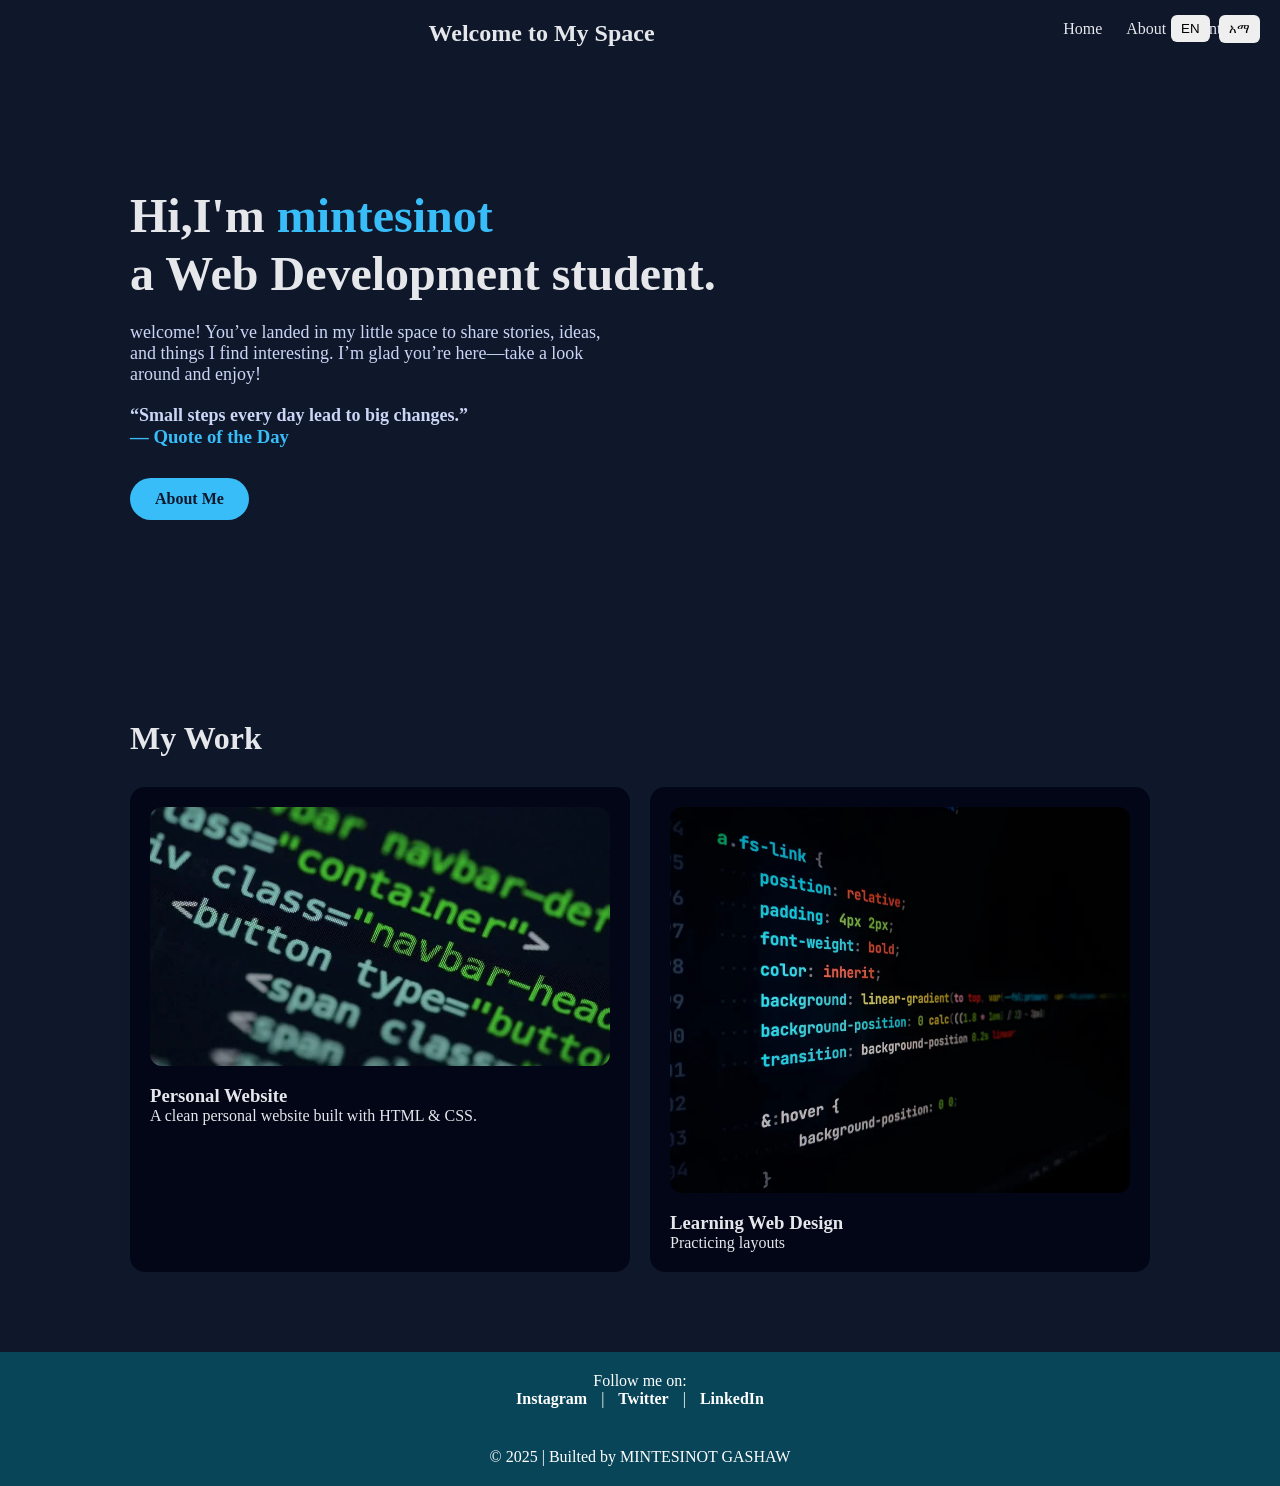
<file: index.html>
<!DOCTYPE html>
<html>
<head>
  <title><h1>Welcome to My Blog</h1>
</title>
  <link rel="stylesheet" href="style.css">
  <meta name="viewport" content="width=device-width, initial-scale=1.0">
</head>

<body>
<div class="lang-switch">
  <button onclick="setLang('en')">EN</button>
  <button onclick="setLang('am')">አማ</button>
</div>

<nav>
  <h2><h1> Welcome to My 
 Space</h1>
</h2>
  <div>
    <a href="index.html">Home</a>
    <a href="about.html">About</a>
    
    <a href="feedback.html">Contact</a>

    
  </div>
</nav>

<div class="hero">
  <h1>Hi,I'm <span>mintesinot</span><br> a Web Development student.
</h1>
  <p>
    welcome!
You’ve landed in my little space to share stories, ideas, and things I find interesting. I’m glad you’re here—take a look around and enjoy!
  </p>
  <section class="quote-box">
  <h2><p>“Small steps every day lead to big changes.”</p></h2>
 <h3> <span>— Quote of the Day</span></h3>
</section>

  <a href="about.html" class="btn">About Me</a>
</div>

<div class="section">
  <h2>My Work</h2>
  <div class="cards">

    <div class="card">
      <img src="./1.2.webp">
      <h3>Personal Website</h3>
      <p>A clean personal website built with HTML & CSS.</p>
    </div>

    <div class="card">
      <img src="./30.png">
      <h3>Learning Web Design</h3>
      <p>Practicing layouts </p>
    </div>

  </div>
</div>
<footer>
    <p>Follow me on:</p>
    <a href="https://www.instagram.com/mintesinot_gashaw" target="_blank">Instagram</a> |
    <a href="https://twitter.com/mintesinot63434" target="_blank">Twitter</a> |
    <a href="https://www.linkedin.com/in/mintesinot gashaw" target="_blank">LinkedIn</a>
</footer>

<footer>
  © 2025 | Builted by MINTESINOT GASHAW
</footer>

</body>
</html>
</file>
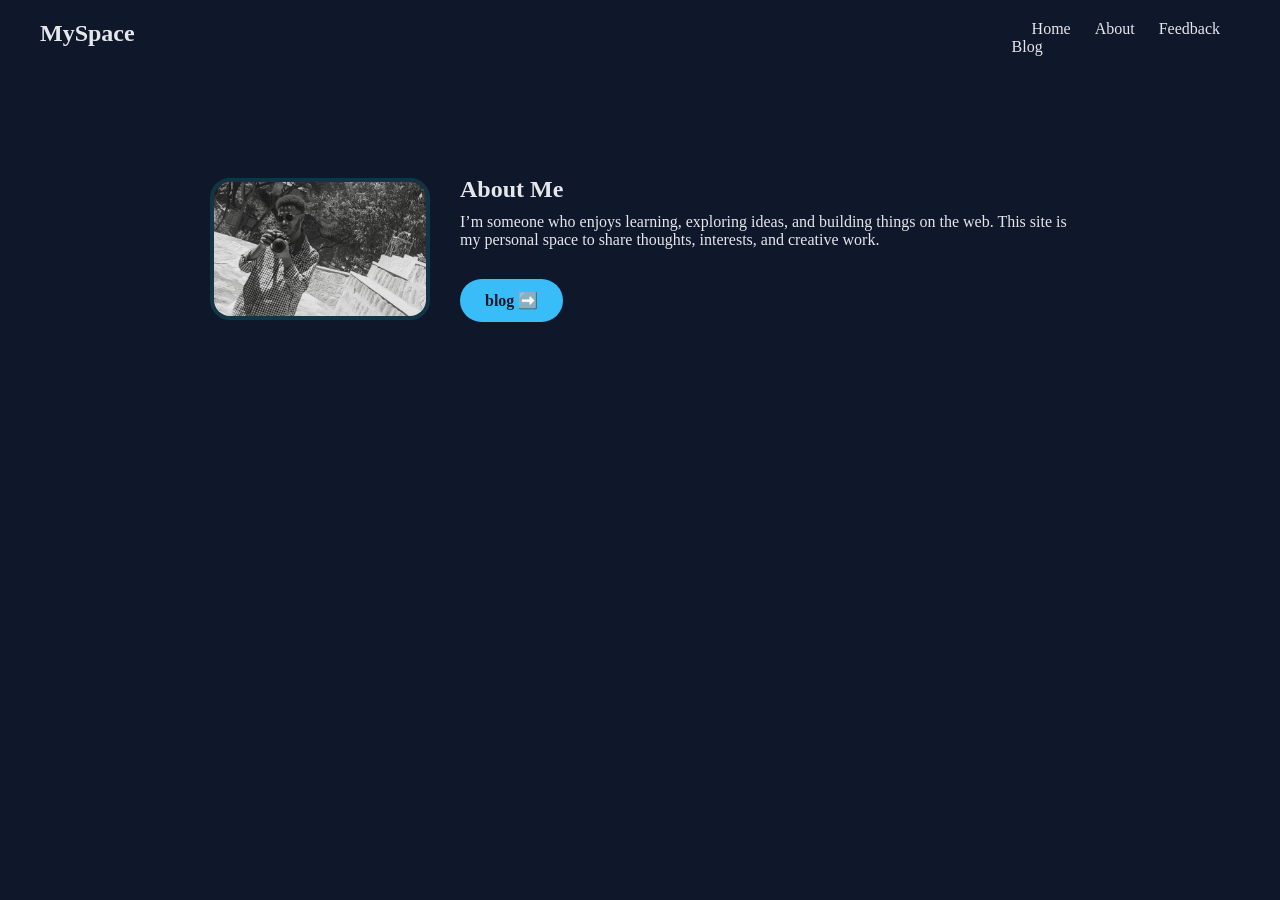
<file: about.html>
<!DOCTYPE html>
<html lang="en">
<head>
  <meta charset="UTF-8">
  <title>About Me</title>
  <link rel="stylesheet" href="style.css">
</head>
<body>

<nav>
  <h2>MySpace</h2>
  <div>
    <a href="index.html">Home</a>
    <a href="about.html">About</a>
    <a href="feedback.html">Feedback</a>
    <a href="blog.html" class="a-card">
  
  <p>Blog</p>
</a>

  </div>
</nav>

<section class="about-section">
  <img src="./me.jpg" alt="My photo">
  <div>
    <h1>About Me</h1>
    <p>
      I’m someone who enjoys learning, exploring ideas, and building things on the web.
      This site is my personal space to share thoughts, interests, and creative work.
    
    </p>
    <a href="blog.html" class="btn">blog ➡️</a>
  </div>
</section>

</body>
</html>
</file>
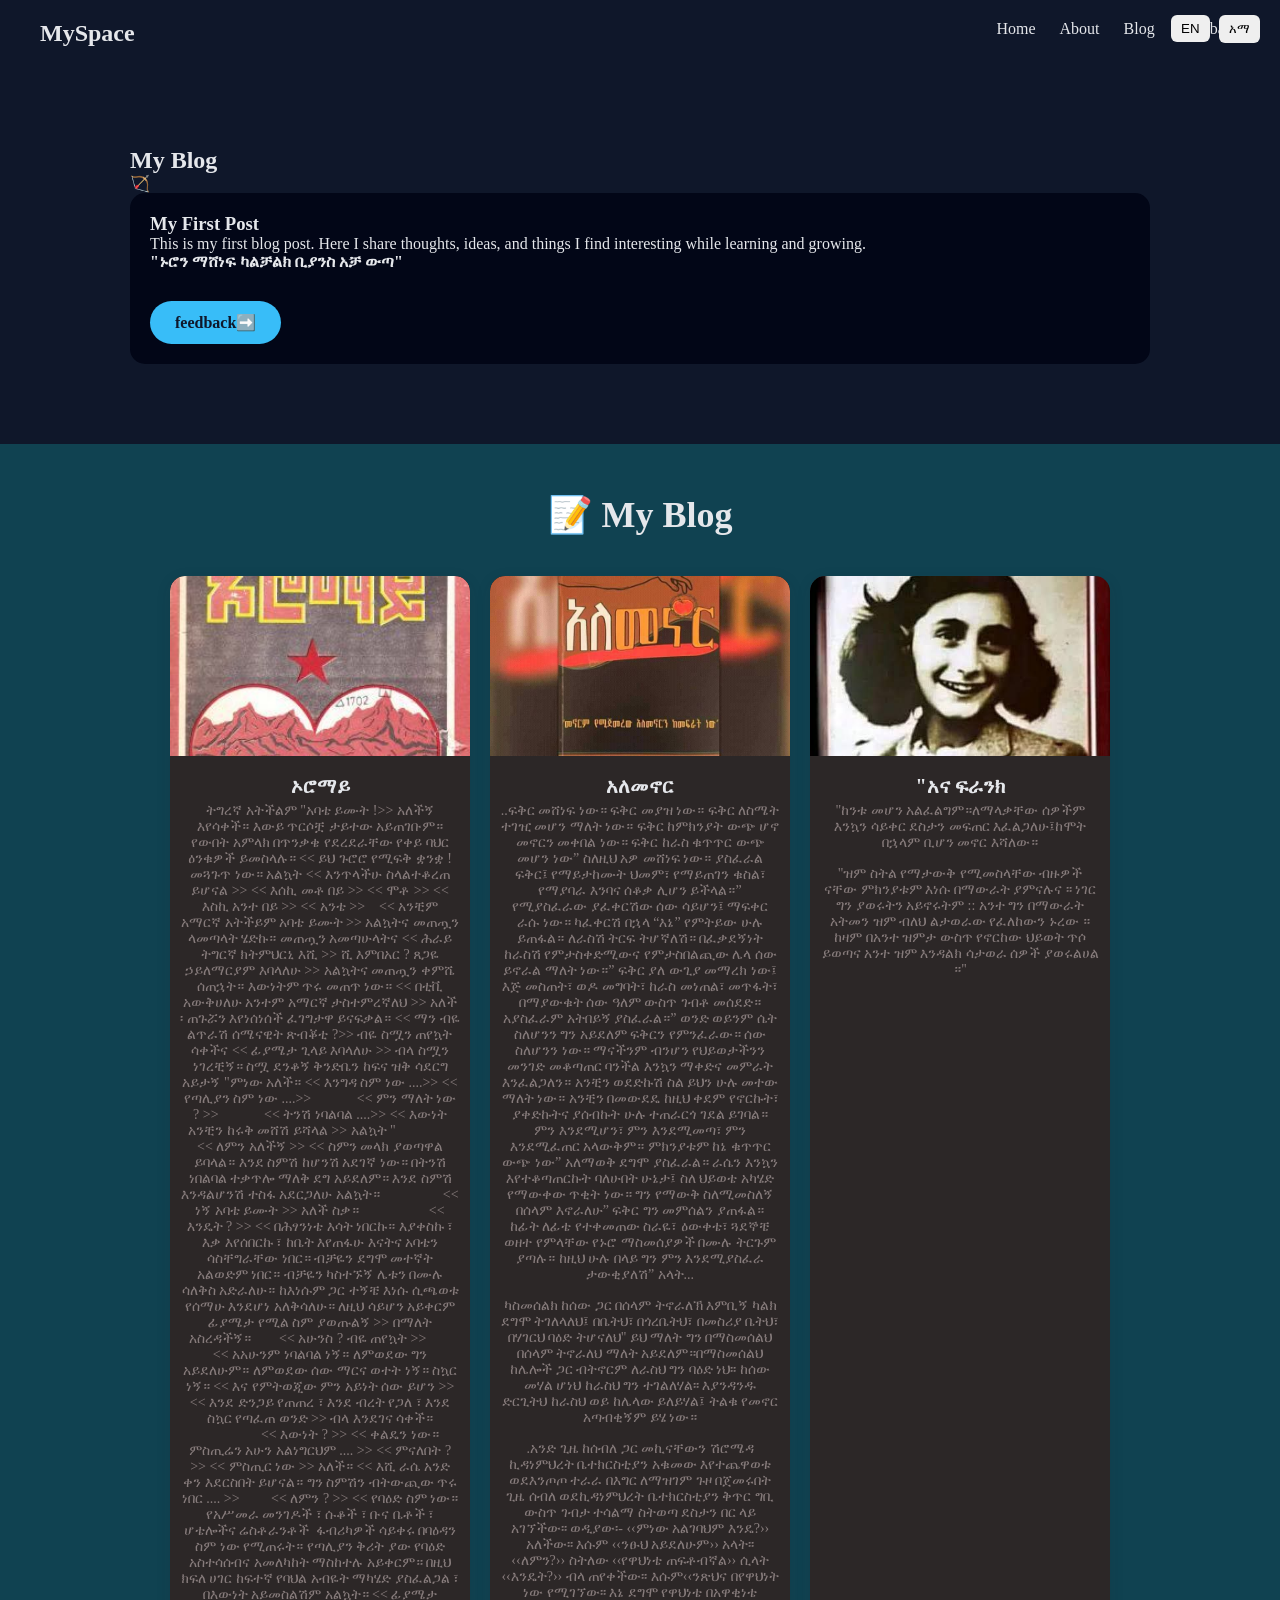
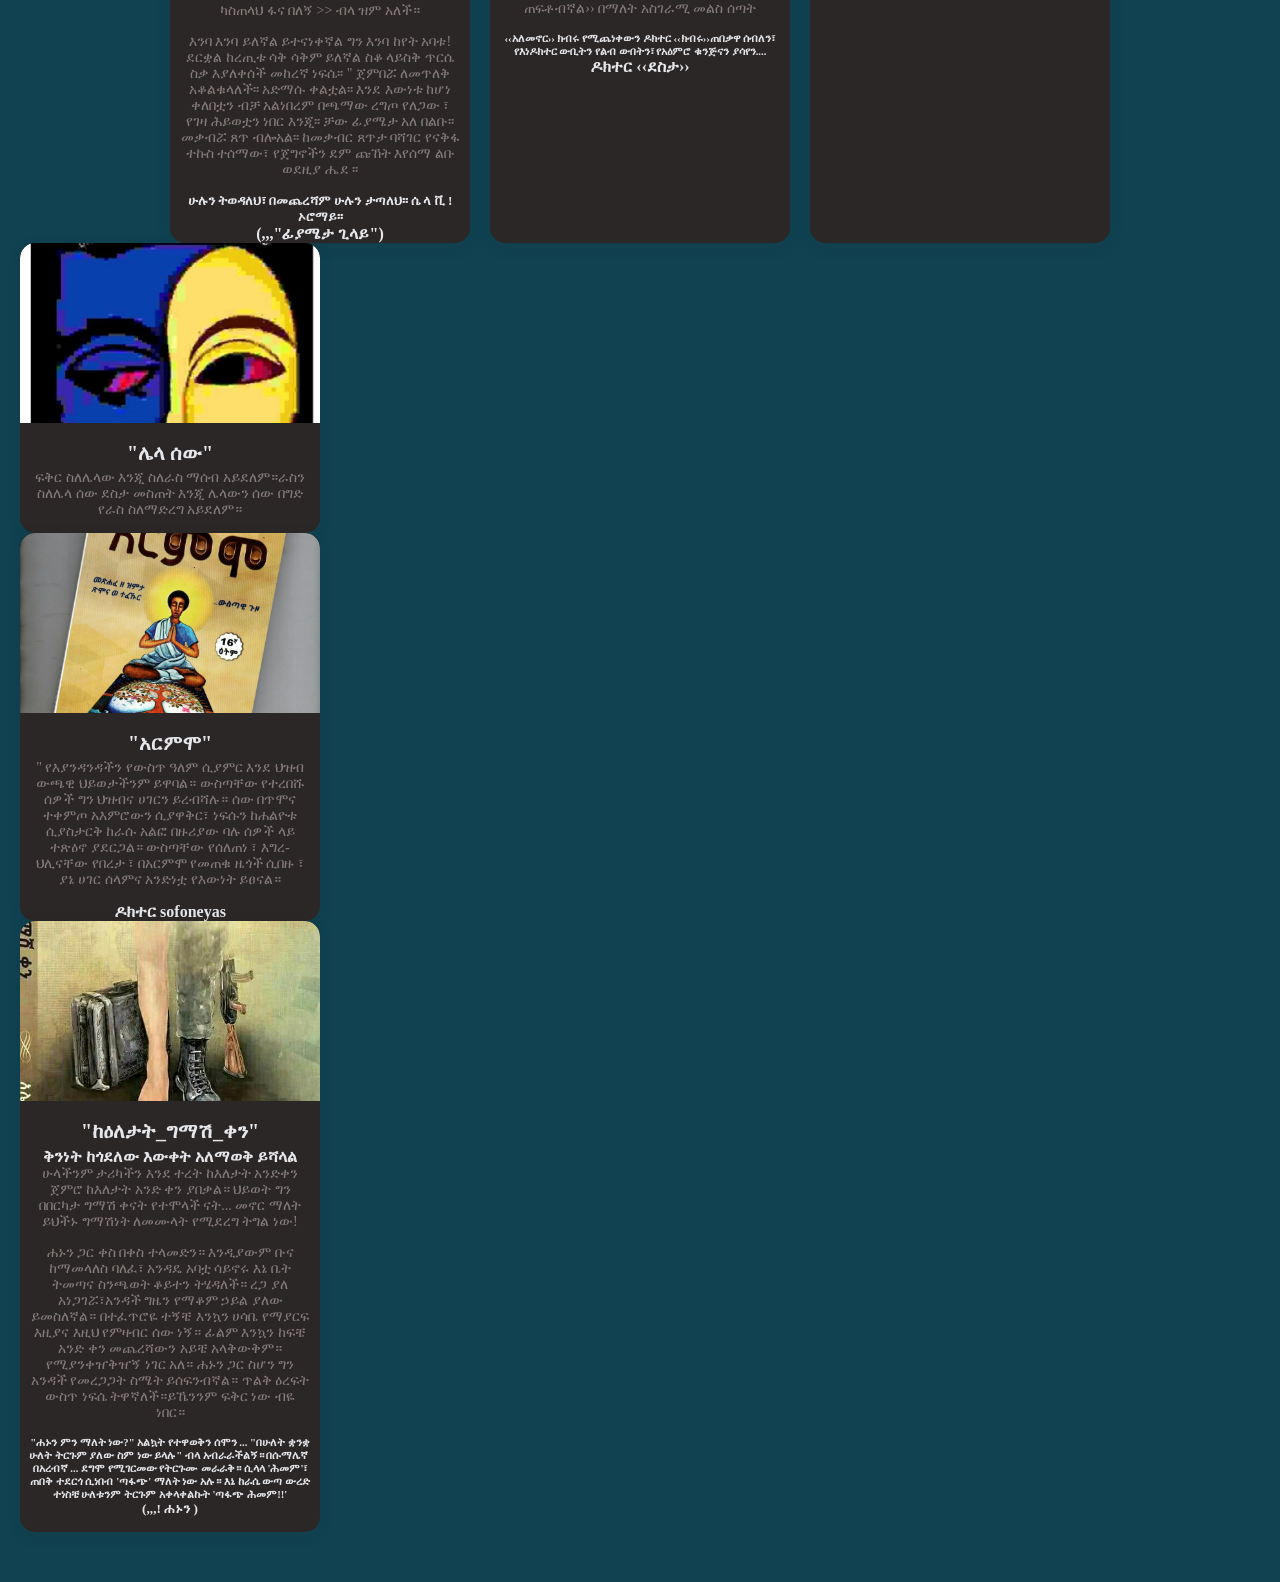
<file: blog.html>
<!DOCTYPE html>
<html>
<head>
  <title>Blog</title>
  <link rel="stylesheet" href="style.css">
</head>
<script>
  function setLang(lang) {
    document.querySelectorAll('.lang').forEach(el => {
      el.style.display = 'none';
    });
    document.querySelectorAll('.' + lang).forEach(el => {
      el.style.display = 'block';
    });
  }

  // default language
  setLang('en');
</script>

<body>
<div class="lang-switch">
  <button onclick="setLang('en')">EN</button>
  <button onclick="setLang('am')">አማ</button>
</div>

<nav>
  <h2>MySpace</h2>
  <div>
    <a href="index.html">Home</a>
    <a href="about.html">About</a>
    <a href="blog.html">Blog</a>
    <a href="feedback.html">Feedback</a>
    
  </div>
</nav>

<section class="section">
  <h1>My Blog</h1>
🏹

  <div class="card">
    <h3>My First Post</h3>
    <p>
      This is my first blog post. Here I share thoughts, ideas,
      and things I find interesting while learning and growing.
      <h4>"ኑሮን    ማሸነፍ    ካልቻልክ    ቢያንስ    አቻ    ውጣ"</h4>
    </p>
    <a href="feedback.html" class="btn">feedback➡️</a>
  </div>

</section>

</body>
</html>
<section id="blog">
    <h2>📝 My Blog</h2>
    <div class="blog-container">
        <!-- Blog Card 1 -->
        <div class="blog-card">
            <img src="./oooo6.jpg" alt="Blog 1">
            <h3>ኦሮማይ</h3>
            <p>ትግረኛ አትችልም "አባቴ ይሙት !>> አለችኝ እየሳቀች። እውይ ጥርሶቿ ታይተው አይጠገቡም። የውበት አምላክ በጥንቃቄ የደረደራቸው የቀይ ባህር ዕንቁዎች ይመስላሉ።

<< ይህ ጉሮሮ የሚፍቅ ቋንቋ ! መጓጉጥ ነው። አልኳት 
<< እንጥላችሁ ስላልተቆረጠ ይሆናል >>
<< እሰኪ መቶ በይ >>
<< ሞቶ >>
<< እስኪ አንተ በይ >>
<< አንቴ >>
   << አንቺም አማርኛ አትችይም አባቴ ይሙት >> አልኳትና መጠጧን ላመጣላት ሄድኩ።

መጠጧን አመጣሁላትና << ሕራይ ትግርኛ ክትምህርኒ እሺ >> ሺ እምበአር ? ጸጋዬ ኃይለማርያም እባላለሁ >> አልኳትና መጠጧን ቀምሼ ሰጠኋት። እውነትም ጥሩ መጠጥ ነው።

<< በቲቪ አውቅሀለሁ አንተም አማርኛ ታስተምረኛለህ >> አለች ፡ ጠጉሯን እየነሰነሰች ፈገግታዋ ይናፍቃል።
<< ማን ብዬ ልጥራሽ ሰሜናዊት ጽብቖቲ ?>> ብዬ ስሟን ጠየኳት ሳቀችና << ፊያሜታ ጊላይ እባላለሁ >> ብላ ስሟን ነገረቺኝ። ስሟ ደንቆኝ ቅንድቤን ከፍና ዝቅ ሳደርግ አይታኝ "ምነው አለች።

 << እንግዳ ስም ነው ....>>
 << የጣሊያን ስም ነው ....>>
            << ምን ማለት ነው ? >>
            << ትንሽ ነባልባል ....>>

<< እውነት አንቺን ከሩቅ መሸሽ ይሻላል >> አልኳት "
                << ለምን አለችኝ >>
<< ስምን መላክ ያወጣዋል ይባላል። እንደ ስምሽ ከሆንሽ አደገኛ ነው። በትንሽ ነበልባል ተቃጥሎ ማለቅ ደግ አይደለም። እንደ ስምሽ እንዳልሆንሽ ተስፋ አደርጋለሁ አልኳት።
                 << ነኝ አባቴ ይሙት >> አለች ስቃ።
                   << እንዴት ? >>
<< በሕፃንነቴ እሳት ነበርኩ። እያቀስኩ ፣ እቃ እየሰበርኩ ፣ ከቤት እየጠፋሁ እናትና አባቴን ሳስቸግራቸው ነበር። ብቻዬን ደግሞ መተኛት አልወድም ነበር። ብቻዬን ካስተኙኝ ሌቱን በሙሉ ሳለቅስ አድራለሁ። ከእነሱም ጋር ተኝቼ እነሱ ሲጫወቱ የሰማሁ እንደሆነ አለቅሳለሁ። ለዚህ ሳይሆን አይቀርም ፊያሜታ የሚል ስም ያወጡልኝ >> በማለት አስረዳችኝ።

       << አሁንስ ? ብዬ ጠየኳት >>
       << አአሁንም ነባልባል ነኝ። ለምወደው ግን አይደለሁም። ለምወደው ሰው ማርና ወተት ነኝ። ስኳር ነኝ። << እና የምትወጂው ምን አይነት ሰው ይሆን >>
<< እንደ ድንጋይ የጠጠረ ፣ እንደ ብረት የጋለ ፣ እንደ ስኳር የጣፈጠ ወንድ >> ብላ እንደገና ሳቀች።

                 << እውነት ? >>
<< ቀልዴን ነው። ምስጢሬን አሁን አልነግርህም .... >>
<< ምናለበት ? >>
<< ምስጢር ነው >> አለች።
<< እሺ ራሴ አንድ ቀን እደርስበት ይሆናል። ግን ስምሽን ብትውጪው ጥሩ ነበር .... >>
        << ለምን ? >>
<< የባዕድ ስም ነው። የአሥመራ መንገዶች ፣ ሱቆች ፣ ቡና ቤቶች ፣ ሆቴሎችና ሬስቶራንቶች  ፋብሪካዎች ሳይቀሩ በባዕዳን ስም ነው የሚጠሩት። የጣሊያን ቅሪት ያው የባዕድ አስተሳሰብና አመለካከት ማስከተሉ አይቀርም። በዚህ ክፍለ ሀገር ከፍተኛ የባህል አብዬት ማካሄድ ያስፈልጋል ፣ በእውነት አይመስልሽም አልኳት።

<< ፊያሜታ ካስጠላህ ፋና በለኝ >> ብላ ዝም አለች።
</p>
<p>እንባ እንባ ይለኛል
ይተናነቀኛል
ግን እንባ ከየት አባቱ!
ደርቋል ከረጢቱ
ሳቅ ሳቅም ይለኛል 
ስቆ ላይስቅ ጥርሴ
ስቃ እያለቀሰች መከረኛ ነፍሴ፡፡ "


ጀምበሯ ለመጥለቅ አቆልቁላለች፡፡ አድማሱ ቀልቷል፡፡ እንደ እውነቱ ከሆነ ቀለበቷን ብቻ
አልነበረም በጫማው ረግጦ የለጋው ፣
 የገዛ ሕይወቷን ነበር እንጂ፡፡
ቻው ፊያሜታ አለ በልቡ፡፡ 
መቃብሯ ጸጥ ብሎአል፡፡ 
ከመቃብር ጸጥታ ባሻገር የናቅፋ
ተኩስ ተሰማው፣ የጀግኖችን ደም ጩኸት እየሰማ ልቡ ወደዚያ ሔደ ፡፡ </p>

 <h5>ሁሉን ትወዳለህ፣ በመጨረሻም ሁሉን ታጣለህ፡፡
ሴ ላ ቪ ! ኦሮማይ፡፡</h5>
 <h4> (,,,"ፊያሜታ ጊላይ")</h4>
            
        </div>

        <!-- Blog Card 2 -->
        <div class="blog-card">
            <img src="./lelasew.jpg" alt="Blog 2">
            <h3>አለመኖር </h3>
            <p>..ፍቅር መሸነፍ ነው። ፍቅር መያዝ ነው። ፍቅር ለስሜት ተገዢ መሆን ማለት ነው። ፍቅር ከምክንያት ውጭ ሆኖ  መኖርን መቀበል ነው። ፍቅር ከራስ ቁጥጥር ውጭ መሆን ነው” ስለዚህ አዎ መሸነፍ ነው። ያስፈራል ፍቅር፤ የማይታከሙት ህመም፣ የማይጠገን ቁስል፣ የማያባራ እንባና ሰቆቃ ሊሆን ይችላል።”
 
   የሚያስፈራው ያፈቀርሽው ሰው ሳይሆን፤ ማፍቀር ራሱ ነው። ካፈቀርሽ በኋላ “እኔ” የምትይው ሁሉ ይጠፋል። ለራስሽ ትርፍ ትሆኛለሽ። በፈቃደኝነት ከራስሽ የምታስቀድሚውና የምታስበልጪው ሌላ ሰው ይኖራል ማለት ነው።”
 
ፍቅር ያለ ውጊያ መማረክ ነው፤ እጅ መስጠት፣ ወዶ መግባት፣ ከራስ መነጠል፣ መጥፋት፣ በማያውቁት ሰው ዓለም ውስጥ ገብቶ መሰደድ። አያስፈራም አትበይኝ ያስፈራል።” ወንድ ወይንም ሴት ስለሆንን ግን አይደለም ፍቅርን የምንፈራው። ሰው ስለሆንን ነው። ማናችንም ብንሆን የህይወታችንን መንገድ  መቆጣጠር ባንችል እንኳን ማቀድና መምራት እንፈልጋለን። አንቺን ወደድኩሽ ስል ይህን ሁሉ መተው ማለት ነው። አንቺን በመውደዴ ከዚህ ቀደም የኖርኩት፣ ያቀድኩትና ያሰብኩት ሁሉ ተጠራርጎ ገደል ይገባል። ምን እንደሚሆን፣ ምን እንደሚመጣ፣ ምን እንደሚፈጠር አላውቅም። ምክንያቱም ከኔ ቁጥጥር ውጭ ነው”
  
አለማወቅ ደግሞ ያስፈራል። ራሴን እንኳን እየተቆጣጠርኩት ባለሁበት ሁኔታ፤ ስለ ህይወቴ አካሄድ የማውቀው ጥቂት ነው። ግን የማውቅ ስለሚመስለኝ በሰላም እኖራለሁ” ፍቅር ግን መምሰልን ያጠፋል። ከፊት ለፊቴ የተቀመጠው ስራዬ፣ ዕውቀቴ፣ ጓደኞቼ ወዘተ የምላቸው የኑሮ ማስመሰያዎች በሙሉ ትርጉም ያጣሉ። ከዚህ ሁሉ በላይ ግን ምን እንደሚያስፈራ 
ታውቂያለሽ” አላት...  </p><p>ካስመሰልክ ከሰው ጋር በሰላም ትኖራለኽ እምቢኝ ካልክ ደግሞ ትገለላለህ፤ በቤትህ፣ በጎረቤትህ፣ በመስሪያ ቤትህ፣ በሃገርህ ባዕድ ትሆናለህ"

ይህ ማለት ግን በማስመሰልህ በሰላም ትኖራለህ ማለት አይደለም።በማስመሰልህ ከሌሎች ጋር ብትኖርም ለራስህ ግን ባዕድ ነህ፡፡ ከሰው መሃል ሆነህ ከራስህ ግን ተገልለሃል፡፡ እያንዳንዱ ድርጊትህ ከራስህ ወይ ከሌላው ይለይሃል፤ ትልቁ የመኖር አጣብቂኝም ይሄ ነው።</p>
<p>.አንድ ጊዜ ከሰብለ ጋር መኪናቸውን ሽሮሜዳ ኪዳነምህረት ቤተክርስቲያን አቁመው እየተጨዋወቱ ወደእንጦጦ ተራራ በእግር ለማዝገም ጉዞ በጀመሩበት ጊዜ ሰብለ ወደኪዳነምህረት ቤተክርስቲያን ቅጥር ግቢ ውስጥ ገብታ ተሳልማ ስትወጣ ደስታን በር ላይ አገኘችው፡፡ ወዲያው፡-
‹‹ምነው አልገባህም እንዴ?›› አለችው፡፡ እሱም ‹‹ንፁህ አይደለሁም›› አላት፡፡ ‹‹ለምን?›› ስትለው ‹‹የዋህነቴ ጠፍቶብኛል›› ሲላት ‹‹እንዴት?›› ብላ ጠየቀችው፡፡ እሱም‹‹ንጽህና በየዋህነት ነው የሚገኘው፡፡ እኔ ደግሞ የዋህነቴ በአዋቂነቴ ጠፍቶብኛል›› በማለት አስገራሚ መልስ ሰጣት</p>
<h6>‹‹አለመኖር›› ክብሩ የሚጨነቀውን ዶክተር ‹‹ክብሩ››ጠበቃዋ ሰብለን፣ የእነዶክተር ውቢትን የልብ ውበትን፣ የአዕምሮ ቁንጅናን ያሳየን....
 </h6>
<h4> ዶክተር ‹‹ደስታ›› </h4>
           
        </div>

        <!-- Blog Card 3 -->
        <div class="blog-card">
            <img src="./anne.jpg" alt="Blog 3">
            <h3>"አና ፍራንክ</h3>
            <p>"ከንቱ መሆን አልፈልግም።ለማላቃቸው ሰዎችም እንኳን ሳይቀር ደስታን መፍጠር እፈልጋለሁ፤ከሞት በኋላም ቢሆን መኖር እሻለው።
              <p>"ዝም ስትል የማታውቅ የሚመስላቸው ብዙዎች ናቸው ምክንያቱም እነሱ በማውራት ያምናሉና ፡፡ ነገር ግን ያወሩትን አይኖሩትም :: አንተ ግን በማውራት አትመን ዝም ብለህ ልታወራው የፈለከውን ኑረው ። ከዛም በአንተ ዝምታ ውስጥ የኖርከው ህይወት ጥሶ ይወጣና አንተ ዝም እንዳልክ ሳታወራ ሰዎች ያወሩልሀል ።''

   </p>
            </p>
            <a href="blog-post3.html" class=""></a>
        </div>
    </div>
       <!-- Blog Card 2 -->
         <div class="blog-card">
            <img src="./lela sewe5.jpg" alt="Blog 2">
            <h3>"ሌላ ሰው"</h3>
            <p>ፍቅር ስለሌላው እንጂ ስለራስ ማሰብ አይደለም።ራስን ስለሌላ ሰው ደስታ መስጠት እንጂ ሌላውን ሰው በግድ የራስ ስለማድረግ አይደለም።
      </p>
            
        </div>
         <!-- Blog Card 2 -->
        <div class="blog-card">
            <img src="./armmo.jpg" alt="Blog 2">
            <h3>"አርምሞ"  </h3>
            <p>" የእያንዳንዳችን የውስጥ ዓለም ሲያምር እንደ ህዝብ ውጫዊ ህይወታችንም ይዋባል። ውስጣቸው የተረበሹ ሰዎች ግን ህዝብና
ሀገርን ይረብሻሉ።

ሰው በጥሞና ተቀምጦ አእምሮውን ሲያዋቅር፣ ነፍሱን ከሐልዮቱ ሲያስታርቅ ከራሱ አልፎ በዙሪያው ባሉ ሰዎች ላይ ተጽዕኖ ያደርጋል።

ውስጣቸው የሰለጠነ ፣ እግረ-ህሊናቸው የበረታ ፣ በአርምሞ የመጠቁ ዜጎች ሲበዙ ፣ ያኔ ሀገር ሰላምና አንድነቷ የእውነት ይፀናል። 
            <h4>  ዶክተር sofoneyas</h4>
        </div>
         <!-- Blog Card 2 -->
        <div class="blog-card">
            <img src="./keletat gimas ken.jpg" alt="Blog 2">
            <h3>"ከዕለታት_ግማሽ_ቀን" </h3>
            <h4>ቅንነት ከጎደለው እውቀት አለማወቅ ይሻላል</h4>
            <p>ሁላችንም ታሪካችን እንደ ተረት ከእለታት አንድቀን ጀምሮ ከእለታት አንድ ቀን ያበቃል። ህይወት ግን በበርካታ ግማሽ ቀናት የተሞላች ናት... መኖር ማለት ይህችኑ ግማሽነት ለመሙላት የሚደረግ ትግል ነው!
</p><p>ሐኑን  ጋር  ቀስ  በቀስ  ተላመድን።  እንዲያውም  ቡና  ከማመላለስ  ባለፈ፣  አንዳዴ  አባቷ  ሳይኖሩ  እኔ  ቤት  ትመጣና  ስንጫወት  ቆይተን  ትሄዳለች።  ረጋ  ያለ  አነጋገሯ፣አንዳች  ግዜን  የማቆም  ኃይል  ያለው  ይመስለኛል።  በተፈጥሮዬ  ተኝቼ  እንኳን  ሀሳቤ  የማያርፍ  እዚያና  እዚህ  የምዛብር  ሰው  ነኝ።  ፊልም  እንኳን  ከፍቼ  አንድ  ቀን  መጨረሻውን  አይቼ  አላቅውቅም።  የሚያንቀዠቅዠኝ  ነገር  አለ።  ሐኑን  ጋር  ስሆን  ግን  አንዳች  የመረጋጋት  ስሜት  ይሰፍንብኛል።  ጥልቅ  ዕረፍት  ውስጥ  ነፍሴ  ትዋኛለች።ይኼንንም  ፍቅር  ነው  ብዬ  ነበር።
<h6>"ሐኑን ምን ማለት ነው?" አልኳት የተዋወቅን ሰሞን ...

"በሁለት ቋንቋ ሁለት ትርጉም ያለው ስም ነው ይላሉ" ብላ አብራራችልኝ። በሱማሌኛ  በአረብኛ ... ደግሞ የሚገርመው የትርጉሙ መራራቅ። ሲላላ 'ሕመም'፣ ጠበቅ ተደርጎ ሲነበብ 'ጣፋጭ' ማለት ነው አሉ። እኔ ከራሴ ውጣ ውረድ ተነስቼ ሁለቱንም ትርጉም አቀላቀልኩት 'ጣፋጭ ሕመም!!' </h6>


<h5>(,,,! ሐኑን )</h5>
</p>
            
        </div>
</section>
</file>
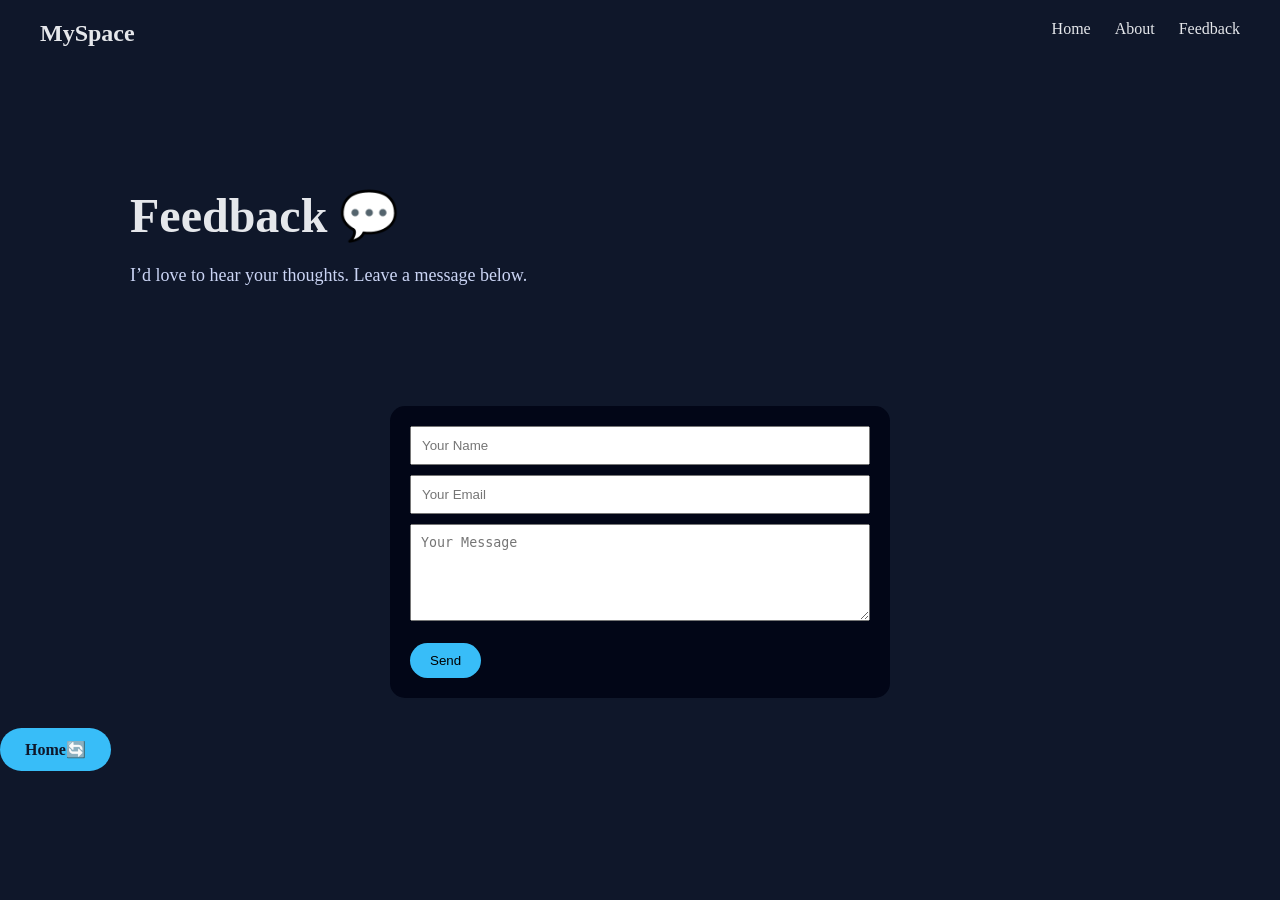
<file: feedback.html>
<!DOCTYPE html>
<html lang="en">
<head>
  <meta charset="UTF-8">
  <title>Feedback</title>
  <link rel="stylesheet" href="style.css">
</head>
<body>

<nav>
  <h2>MySpace</h2>
  <div>
    <a href="index.html">Home</a>
    <a href="about.html">About</a>
    <a href="feedback.html">Feedback</a>
  </div>
</nav>

<section class="hero">
  <h1>Feedback 💬</h1>
  <p>I’d love to hear your thoughts. Leave a message below.</p>
</section>

<section class="cards" style="max-width:500px; margin:auto;">
  <div class="card">
    <form>
      <input type="text" placeholder="Your Name" style="width:100%; padding:10px; margin-bottom:10px;">
      <input type="email" placeholder="Your Email" style="width:100%; padding:10px; margin-bottom:10px;">
      <textarea placeholder="Your Message" rows="5" style="width:100%; padding:10px;"></textarea>
      <br><br>
      <button type="submit" style="padding:10px 20px; border:none; border-radius:20px; background:#38bdf8;">
        Send
        
      </button>
      
    </form>
  </div>
</section>
<a href="index.html" class="btn">Home🔄</a>
</body>
</html>
</file>
<file: style.css>
* {
  margin: 0;
  padding: 0;
  box-sizing: border-box;
}

body {
  font-family: 'Segoe UI',;
  background: #0f172a;
  color: #e5e7eb;
}

/* NAV */
nav {
  display: flex;
  justify-content: space-between;
  padding: 20px 40px;
}

nav a {
  color: #e5e7eb;
  text-decoration: none;
  margin-left: 20px;
  font-weight: 500;
}

nav a:hover {
  color: #38bdf8;
}

/* HERO */
.hero {
  padding: 120px 40px;
  max-width: 1100px;
  margin: auto;
}

.hero h1 {
  font-size: 48px;
  line-height: 1.2;
}

.hero span {
  color: #38bdf8;
}

.hero p {
  margin-top: 20px;
  max-width: 500px;
  font-size: 18px;
  color: #cbd5f5;
}

/* BUTTON */
.btn {
  display: inline-block;
  margin-top: 30px;
  padding: 12px 25px;
  background: #38bdf8;
  color: #0f172a;
  text-decoration: none;
  border-radius: 25px;
  font-weight: bold;
}

/* SECTION */
.section {
  max-width: 1100px;
  margin: auto;
  padding: 80px 40px;
}

.section h2 {
  font-size: 32px;
  margin-bottom: 30px;
}

/* CARDS */
.cards {
  display: grid;
  grid-template-columns: repeat(auto-fit, minmax(250px, 1fr));
  gap: 20px;
}

.card {
  background: #020617;
  border-radius: 15px;
  padding: 20px;
}

.card img {
  width: 100%;
  border-radius: 12px;
  margin-bottom: 15px;
}

/* FOOTER */
footer {
  text-align: center;
  padding: 30px;
  color: #94a3b8;
}
/* SMOOTH EFFECTS */
a, button {
  transition: 0.3s ease;
}

/* CARD HOVER */
.card:hover {
  transform: translateY(-8px) scale(1.03);
  box-shadow: 0 20px 40px rgba(0,0,0,0.4);
}

/* NAV HOVER */
nav a:hover {
  color: #38bdf8;
}

/* BUTTON HOVER */
button:hover {
  background: #0ea5e9;
  cursor: pointer;
}

/* PAGE FADE-IN */
body {
  animation: fadeIn 1s ease;
}

@keyframes fadeIn {
  from {
    opacity: 0;
    transform: translateY(10px);
  }
  to {
    opacity: 1;
    transform: translateY(0);
  }
}/* ABOUT PAGE */
.about-section {
  max-width: 900px;
  margin: 80px auto;
  display: flex;
  gap: 30px;
  align-items: center;
  padding: 20px;
}
.about-section img {
  width: 220px;
  border-radius: 20px;
  border: 4px solid hwb(199 7% 73%);
}



.about-section h1 {
  margin-bottom: 10px;
}

footer {
    background-color: #084558;
    color: white;
    text-align: center;
    padding: 20px;
}

footer a {
    color: #fff;
    text-decoration: none;
    margin: 0 10px;
    font-weight: bold;
}

footer a:hover {
    color: #FF5733;
    text-decoration: underline;
}
/* Blog Section */
#blog {
    padding: 50px 20px;
    background-color: hsl(194, 67%, 19%);
    text-align: center;
}

#blog h2 {
    font-size: 36px;
    margin-bottom: 40px;
}

/* Blog Container */
.blog-container {
    display: flex;
    flex-wrap: wrap;
    justify-content: center;
    gap: 20px;
}

/* Blog Card */
.blog-card {
    background-color: #2c2727;
    border-radius: 15px;
    width: 300px;
    overflow: hidden;
    box-shadow: 0 4px 15px rgba(44, 40, 40, 0.1);
    transition: transform 0.3s, box-shadow 0.3s;
}

.blog-card:hover {
    transform: translateY(-5px);
    box-shadow: 0 8px 20px rgba(230, 226, 226, 0.2);
}

.blog-card img {
    width: 100%;
    height: 180px;
    object-fit: cover;
    border-radius: 15px 15px 0 0;
}

.blog-card h3 {
    margin: 15px 10px 5px 10px;
    font-size: 20px;
}

.blog-card p {
    margin: 0 10px 15px 10px;
    font-size: 14px;
    color: #877c7c;
}

/* Read More Button */
.blog-card .read-more {
    display: inline-block;
    margin-bottom: 15px;
    padding: 8px 15px;
    background-color: #3357FF;
    color: rgb(25, 21, 21);
    border-radius: 10px;
    text-decoration: none;
    transition: background-color 0.3s;
}

.blog-card .read-more:hover {
    background-color: #FF5733;
}
/* 📱 MOBILE RESPONSIVE */
@media (max-width: 768px) {

  /* NAV */
  nav {
    flex-direction: column;
    align-items: center;
    gap: 10px;
  }

  nav div {
    display: flex;
    flex-wrap: wrap;
    justify-content: center;
    gap: 10px;
  }

  /* HERO */
  .hero h1 {
    font-size: 28px;
    text-align: center;
  }

  .hero p {
    font-size: 16px;
    text-align: center;
  }

  /* AMAZON GRID */
  .amazon-grid {
    grid-template-columns: repeat(2, 1fr);
  }

  /* BLOG CARDS */
  .blog-container {
    flex-direction: column;
    align-items: center;
  }

  .blog-card {
    width: 90%;
  }

  /* ABOUT PAGE */
  .about-section {
    flex-direction: column;
    text-align: center;
  }

  .about-section img {
    width: 160px;
  }

  /* FOOTER */
  .footer-container {
    flex-direction: column;
    gap: 25px;
    text-align: center;
  }
}
.lang-switch {
  position: fixed;
  top: 15px;
  right: 20px;
}

.lang-switch button {
  margin-left: 5px;
  padding: 6px 10px;
  border-radius: 6px;
  border: none;
  cursor: pointer;
}
.social-media a {
    display: inline-block;
    margin: 0 8px;  /* space between icons */
}
</file>
